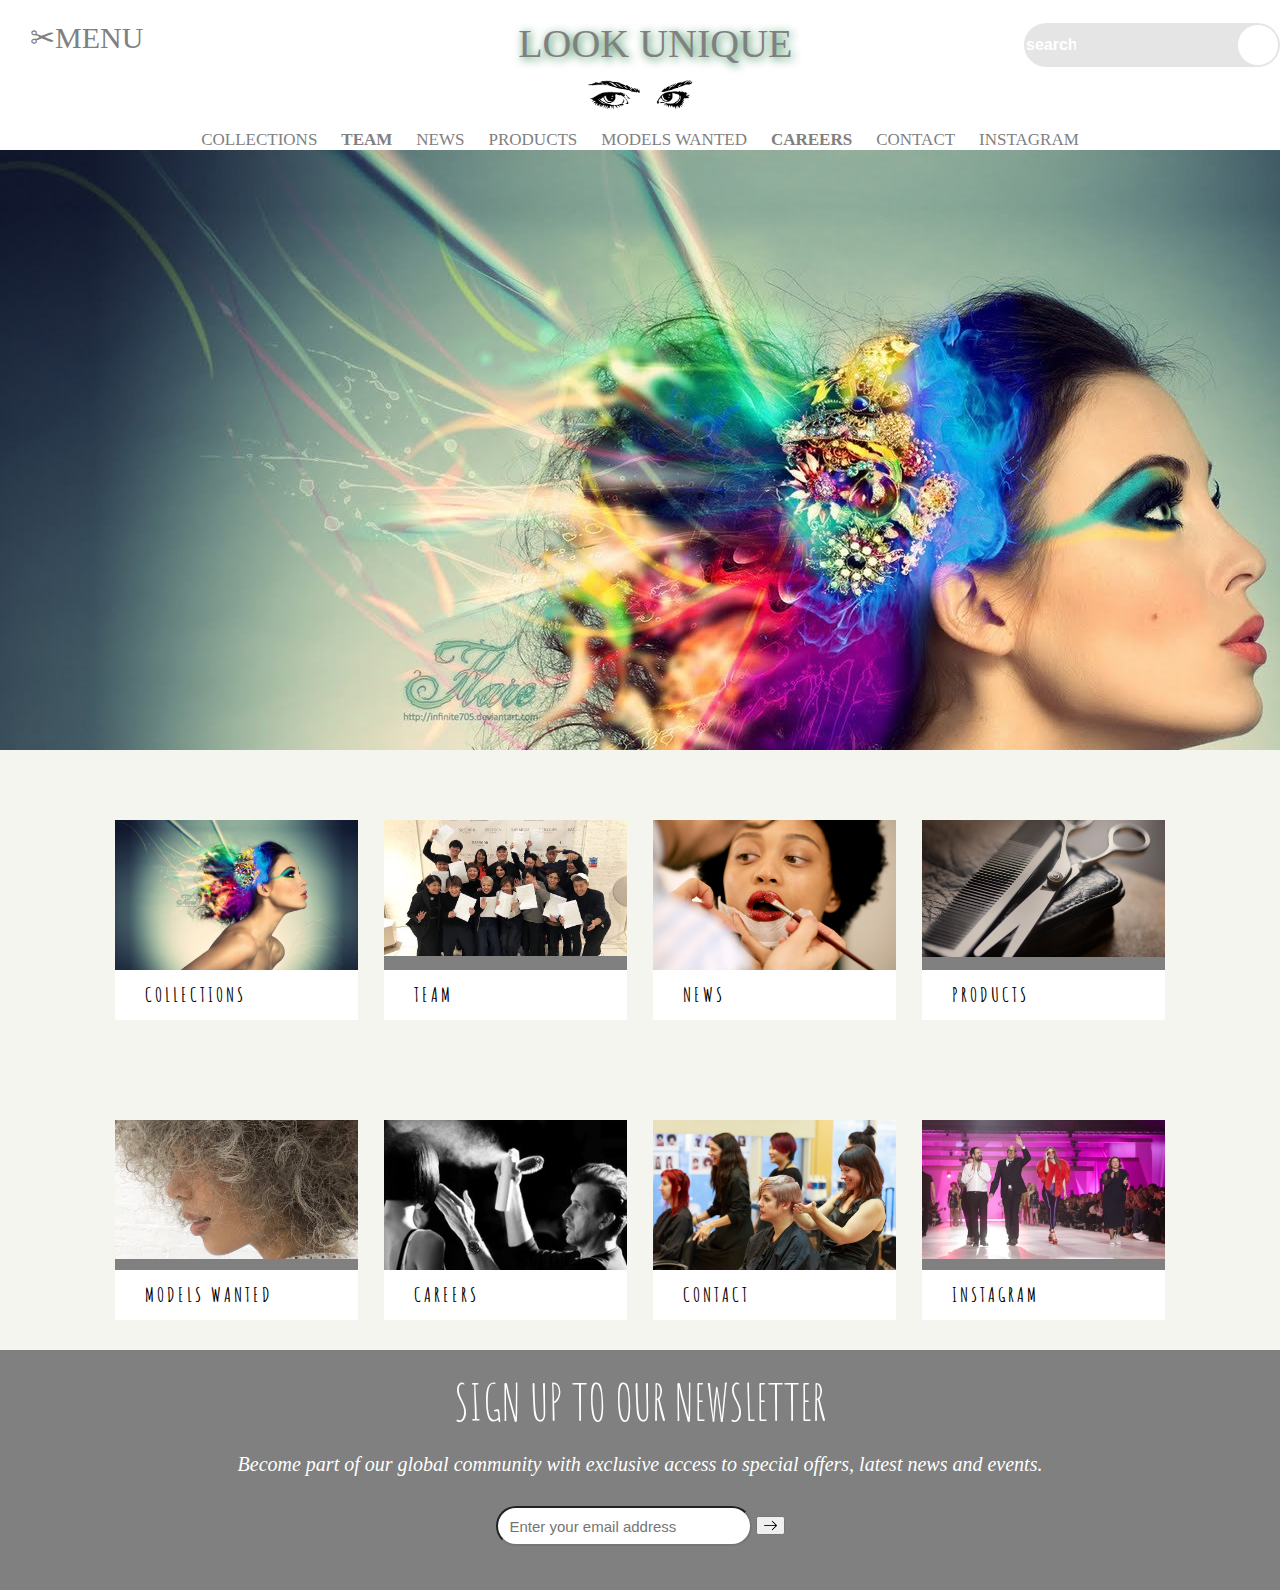
<file: index.html>
<html>
	<head>
		<title>Look Unique Salon</title>
		<link href="favicon.ico" rel="icon" type="image/x-icon"/>
		<link rel="stylesheet" type="text/css" href="index.css">
		<link href="https://fonts.googleapis.com/css?family=Indie+Flower" rel="stylesheet">
		<link href="https://fonts.googleapis.com/css?family=Amatic+SC|Indie+Flower" rel="stylesheet">
		<link rel="stylesheet" href="https://use.fontawesome.com/releases/v5.7.1/css/all.css" integrity="sha384-fnmOCqbTlWIlj8LyTjo7mOUStjsKC4pOpQbqyi7RrhN7udi9RwhKkMHpvLbHG9Sr" crossorigin="anonymous">
		<link href="https://fonts.googleapis.com/css?family=Major+Mono+Display" rel="stylesheet">
		<link href="https://fonts.googleapis.com/css?family=Indie+Flower" rel="stylesheet">
	</head>
	<body>
		<div class="AllSections">
			<div class="topsection">
			
				
				<div id="mySidenav" class="sidenav">
					<a href="javascript:void(0)" class="closebtn" onclick="closeNav()">&times; </a>
					
					<a href="index.html">Discover</a>
					<a href="Heritage.html"><span style="font-weight:bold;">Heritage</span></a>
					<a href="#">Clients</a>
					<a href="#">Contact</a>
				</div>
				
				<div class="openbtn"  onclick="openNav()"> <span style="font-size:30px;color:gray">&#9986;MENU</span></div>
				
				<div class="title" align="center"><a href="index.html" class="legatura">LOOK UNIQUE</a></div>
				
				<div class="search-box">
					<input type="text" name="" value="search" class="search-txt">
					<a class="search-btn" >
						<i class="fas fa-search"></i>
					</a>
				</div>
				<div class="logo" align="center"><a href="index.html" class="legatura"><img src="eyes2.png" class="image1" align="middle" ></a></div>
	<!---------------------------------------------------------------------------------------------------------------------------------------->
				<div class="menu" align="center">
					<div class="dropdown">
						<a class="dropbtn" href="">COLLECTIONS</a>
						<div class="dropdown-content">
							<a href="">AW18 ACADEMY PLASTIC</a>
							<a href="">A18 SALON ULTRAVIOLET</a>
							<a href="">SS18 ACADEMY FUNCTION</a>
						</div>	
					</div>
					<div class="dropdown">
						<a class="dropbtn" href="Team.html"><span style="font-weight:bold;">TEAM</span></a>
					</div>
					<div class="dropdown">
						<a class="dropbtn" href="">NEWS</a>
						<div class="dropdown-content">
							<a href="">LATEST NEWS</a>
							<a href="">2017</a>
							<a href="">2018</a>
						</div>
					</div>
					<div class="dropdown">
						<a class="dropbtn" href="">PRODUCTS</a>
						<div class="dropdown-content">
							<a href="">SCISSORS</a>
							<a href="">COMBS</a>
							<a href="">BRUSHES</a>
						</div>
					</div>
					<div class="dropdown">
						<a class="dropbtn ceva" href="">MODELS WANTED</a>
					</div>
					<div class="dropdown">
						<a class="dropbtn" href="Careers.html"><span style="font-weight:bold;">CAREERS</span></a>
						<div class="dropdown-content">
							<a href="Careers.html">STYLIST</a>
							<a href="">COLOURIST</a>
							<a href="">RECEPTIONIST</a>
						</div>
					</div>	
					<div class="dropdown">
						<a class="dropbtn" href="">CONTACT</a>
					</div>
					<div class="dropdown">
						<a class="dropbtn" href="">INSTAGRAM</a>
					</div>					
				</div>
			</div>
	<!---------------------------------------------------------------------------------------------------------------------------------------->
			<div class="mainsection">
				<ul id="photosection">
					<li class="slide showing"></li>
					<li class="slide"></li>
					<li class="slide"></li>
					<li class="slide"></li>
					<li class="slide"></li>
				</ul>
				<script src="Look.js">
				</script>
				<div class="summarysection1">
					<div class="c casuta_collections">
						<div class="window_up wcoll1"><img src="mainpage4.jpg" class="incerc" >
						</div>
						<div class="window_down wcoll2">COLLECTIONS
						</div>
					</div>
					<div class="c casuta_team">
						<div class="window_up wteam1"><img src="all.team.jpg" class="incerc">
						</div>
						<div class="window_down wteam2">TEAM
						</div>
					</div>
					<div class="c casuta_news">
						<div class="window_up wnews1"><img src="news.jpg" class="incerc">
						</div>
						<div class="window_down wnews2">NEWS
						</div>
					</div>
					<div class="c casuta_products">
						<div class="window_up wpro1"><img src="products.jpg" class="incerc">
						</div>
						<div class="window_down wpro2">PRODUCTS
						</div>
					</div>
				</div>
				<div class="summarysection2">
					<div class="c casuta_models">
						<div class="window_up wmod1"><img src="models.jpg" class="incerc">
						</div>
						<div class="window_down wmod2">MODELS WANTED
						</div>
					</div>
					<div class="c casuta_careers">
						<div class="window_up wcar1"><img src="careers.jpg" class="incerc">
						</div>
						<div class="window_down wcar2">CAREERS
						</div>
					</div>
					<div class="c casuta_contact">
						<div class="window_up wcon1"><img src="contact.jpg" class="incerc">
						</div>
						<div class="window_down wcon2">CONTACT
						</div>
					</div>
					<div class="c casuta_instagram">
						<div class="window_up wins1"><img src="instagram.jpg" class="incerc">
						</div>
						<div class="window_down wins2">INSTAGRAM
						</div>
					</div>
				</div>
			</div>
<!---------------------------------------------------------------------------------------------------------------------------------------->
			<div class="bottomsection">
				<div class="bottom_1" align="center">SIGN UP TO OUR NEWSLETTER</div>
				<div class="bottom_2" align="center">Become part of our global community with exclusive access to special offers, latest news and events.</div>
				<div class="bottom_3" align="center">
					<form><input class="hm" type="email" placeholder="Enter your email address" required>
						  <button class="hmm" type="submit"><img src="right-arrow.png" width="13"></button>
					</form>
				</div>
			</div>
		</div>	
	</body>
</html>
</file>
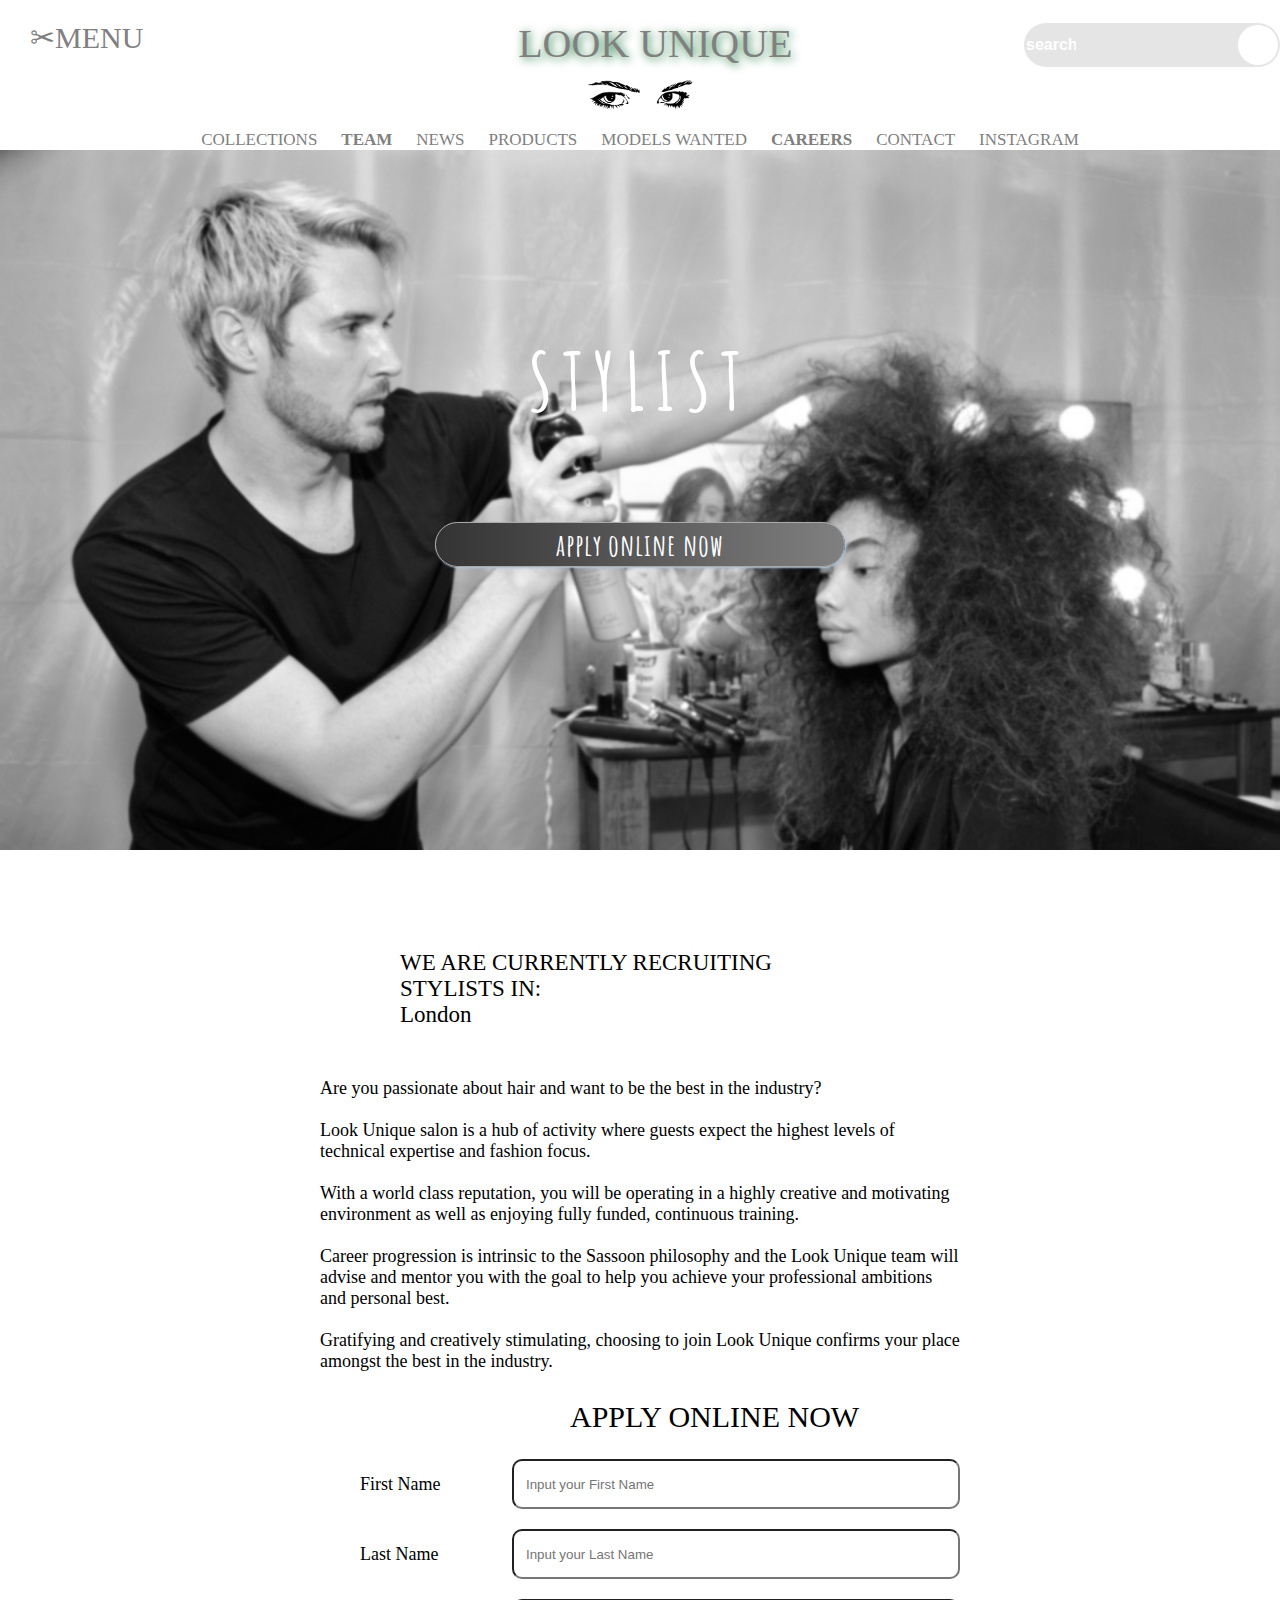
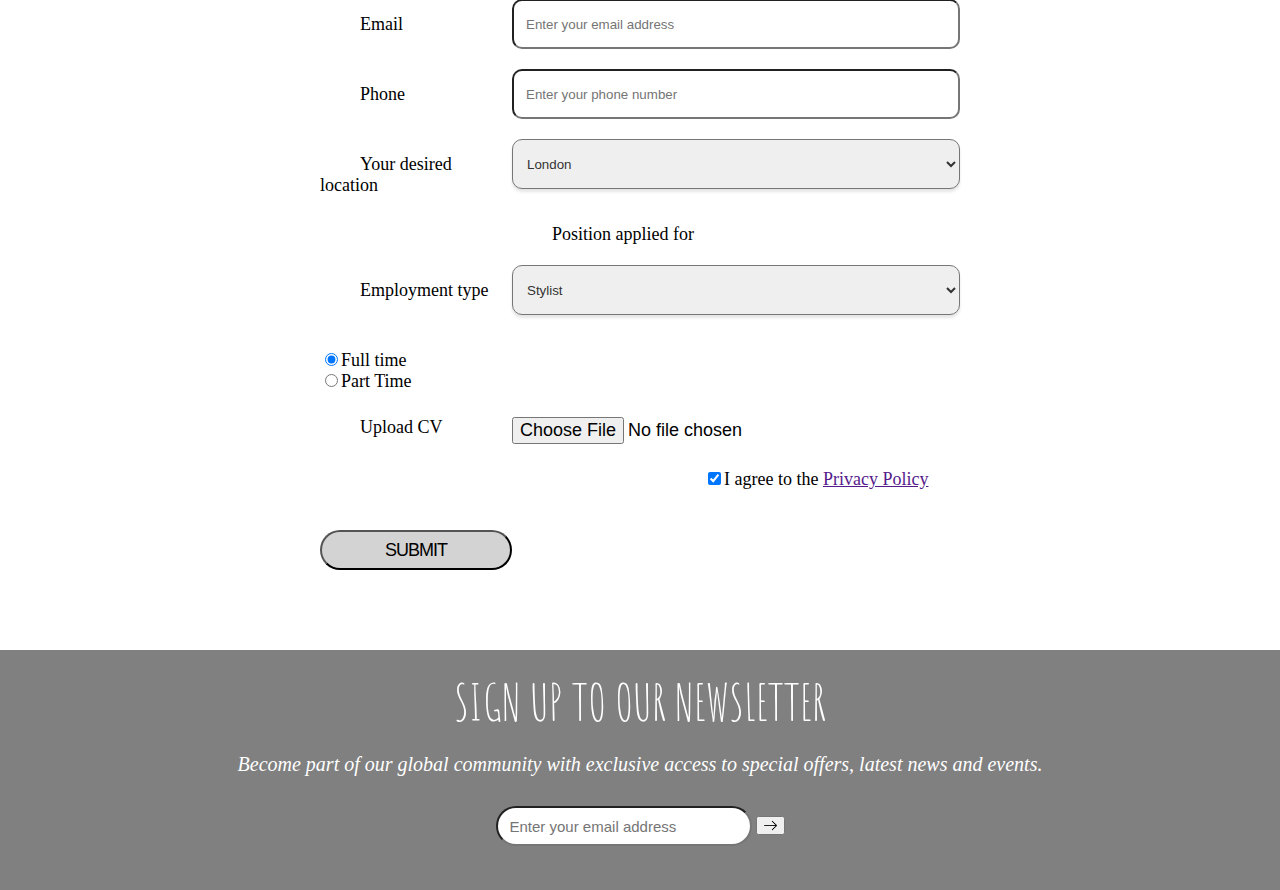
<file: Careers.html>
<html lang="en">
	<head>
		<title>Look Unique - Careers</title>
		<link href="favicon.ico" rel="icon" type="image/x-icon"/>
		<link rel="stylesheet" type="text/css" href="Careers.css">
		<link href="https://fonts.googleapis.com/css?family=Indie+Flower" rel="stylesheet">
		<link href="https://fonts.googleapis.com/css?family=Amatic+SC|Indie+Flower" rel="stylesheet">
		<link rel="stylesheet" href="https://use.fontawesome.com/releases/v5.7.1/css/all.css" integrity="sha384-fnmOCqbTlWIlj8LyTjo7mOUStjsKC4pOpQbqyi7RrhN7udi9RwhKkMHpvLbHG9Sr" crossorigin="anonymous">
	<link href="https://fonts.googleapis.com/css?family=Major+Mono+Display" rel="stylesheet">
	<link href="https://fonts.googleapis.com/css?family=Indie+Flower" rel="stylesheet">
	</head>
	<body>
		<div class="AllSections">
			<div class="topsection">
			
				
				<div id="mySidenav" class="sidenav">
					<a href="javascript:void(0)" class="closebtn" onclick="closeNav()">&times;</a>
					
					<a href="index.html">Discover</a>
					<a href="Heritage.html"><span style="font-weight:bold;">Heritage</span></a>
					<a href="#">Clients</a>
					<a href="#">Contact</a>
				</div>
				
				<div class="openbtn"  onclick="openNav()"> <span style="font-size:30px;color:gray">&#9986;MENU</span></div>
				
				<div class="title" align="center"><a href="index.html" class="legatura">LOOK UNIQUE</a></div>
				
				<div class="search-box">
					<input type="text" name="" value="search" class="search-txt">
					<a class="search-btn" >
						<i class="fas fa-search"></i>
					</a>
				</div>
				<div class="logo" align="center"><a href="index.html" class="legatura"><img src="eyes2.png" class="image1" align="middle" ></a></div>
	<!---------------------------------------------------------------------------------------------------------------------------------------->
				<div class="menu" align="center">
					<div class="dropdown">
						<a class="dropbtn" href="">COLLECTIONS</a>
						<div class="dropdown-content">
							<a href="">AW18 ACADEMY PLASTIC</a>
							<a href="">A18 SALON ULTRAVIOLET</a>
							<a href="">SS18 ACADEMY FUNCTION</a>
						</div>	
					</div>
					<div class="dropdown">
						<a class="dropbtn" href="Team.html"><span style="font-weight:bold;">TEAM</span></a>
					</div>
					<div class="dropdown">
						<a class="dropbtn" href="">NEWS</a>
						<div class="dropdown-content">
							<a href="">LATEST NEWS</a>
							<a href="">2017</a>
							<a href="">2018</a>
						</div>
					</div>
					<div class="dropdown">
						<a class="dropbtn" href="">PRODUCTS</a>
						<div class="dropdown-content">
							<a href="">SCISSORS</a>
							<a href="">COMBS</a>
							<a href="">BRUSHES</a>
						</div>
					</div>
					<div class="dropdown">
						<a class="dropbtn ceva" href="">MODELS WANTED</a>
					</div>
					<div class="dropdown">
						<a class="dropbtn" href=""><span style="font-weight:bold;">CAREERS</span></a>
						<div class="dropdown-content">
							<a href="">STYLIST</a>
							<a href="">COLOURIST</a>
							<a href="">RECEPTIONIST</a>
						</div>
					</div>	
					<div class="dropdown">
						<a class="dropbtn" href="">CONTACT</a>
					</div>
					<div class="dropdown">
						<a class="dropbtn" href="">INSTAGRAM</a>
					</div>					
				</div>
			</div>
			
			<!------------------------------------------------------------------------------------------------------------------------------>
			<div class="mainsection">
				<div class="photosection">
					<div class="text1" align="middle">STYLIST</div>
					<div align="middle"><a href="#Apply" class="buton" >APPLY ONLINE NOW</a></div>
				</div>
				<div class="textsection">	
					<div class="descriere-titlu">WE ARE CURRENTLY RECRUITING STYLISTS IN:<br>
												London</div>
					<div class="descriere">		Are you passionate about hair and want to be the best in the industry?<br><br>

												Look Unique salon is a hub of activity where guests expect the highest levels of technical expertise and fashion focus.<br><br>

												With a world class reputation, you will be operating in a highly creative and motivating environment as well as enjoying fully funded, continuous training.<br><br>

												Career progression is intrinsic to the Sassoon philosophy and the Look Unique team will advise and mentor you with the goal to help you achieve your professional ambitions and personal best.<br><br>

												Gratifying and creatively stimulating, choosing to join Look Unique confirms your place amongst the best in the industry.</div>
				</div>
				<span class="anchor" id="Apply"></span>
				<div class="formsection">
					<div class="titlu_formular">APPLY ONLINE NOW</div>
					<div class="formular">
						<div class="nume_campuri">First Name</div><input type="text" placeholder="Input your First Name" required class="campuri">
						<div class="nume_campuri">Last Name</div><input type="text" placeholder="Input your Last Name" required class="campuri">
						<div class="nume_campuri">Email</div><input type="email" placeholder="Enter your email address" required class="campuri">
						<div class="nume_campuri">Phone</div><input type="tel" placeholder="Enter your phone number" required class="campuri">
						<div class="nume_campuri">Your desired location</div><select name="locatii" >
																				<option selected> London</option>
																				<option value="Bucharest"> Bucharest </option>
																				<option value="New York"> New York </option>
																				<option value="Paris"> Paris </option>
																			</select>
						<div class="nume_campuri">Position applied for</div><select name="pozitii" >
																				<option selected> Stylist</option>
																				<option value="Colourist"> Colourist</option>
																				<option value="Receptionist "> Receptionist </option>
																			</select>
																			
						<div class="nume_campuri">Employment type</div><div class="optiuni">
																					<input type="radio" name="timp" value="Full time" checked>Full time<br>		
																					<input type="radio" name="timp" value="Part Time">Part Time<br>
																				</div>
						<div class="nume_campuri">Upload CV</div><input type="file" class="optiuni" >
						<div class="nume_campuri"></div><div class="optiuni">
															<input type="checkbox" name="buton" value="Agree" checked>I agree to the <a href="">Privacy Policy</a>			
														</div>
						<button type="Submit" class="submit">SUBMIT</button>
						
						
					</div>
				</div>
								
			</div>
			
			
			
			<span class="anchor" id="Apply"></span>
			<div class="section">
			</div>
			
			<div class="bottomsection">
				<div class="bottom_1" align="center">SIGN UP TO OUR NEWSLETTER</div>
				<div class="bottom_2" align="center">Become part of our global community with exclusive access to special offers, latest news and events.</div>
				<div class="bottom_3" align="center">
					<form><input class="hm" type="email" placeholder="Enter your email address" required>
						  <button class="hmm" type="submit"><img src="right-arrow.png" width="13"></button>
					</form>
				</div>
			</div>
		</div>
		<script src="Careers.js">
		</script>
	</body>
</html>
</file>
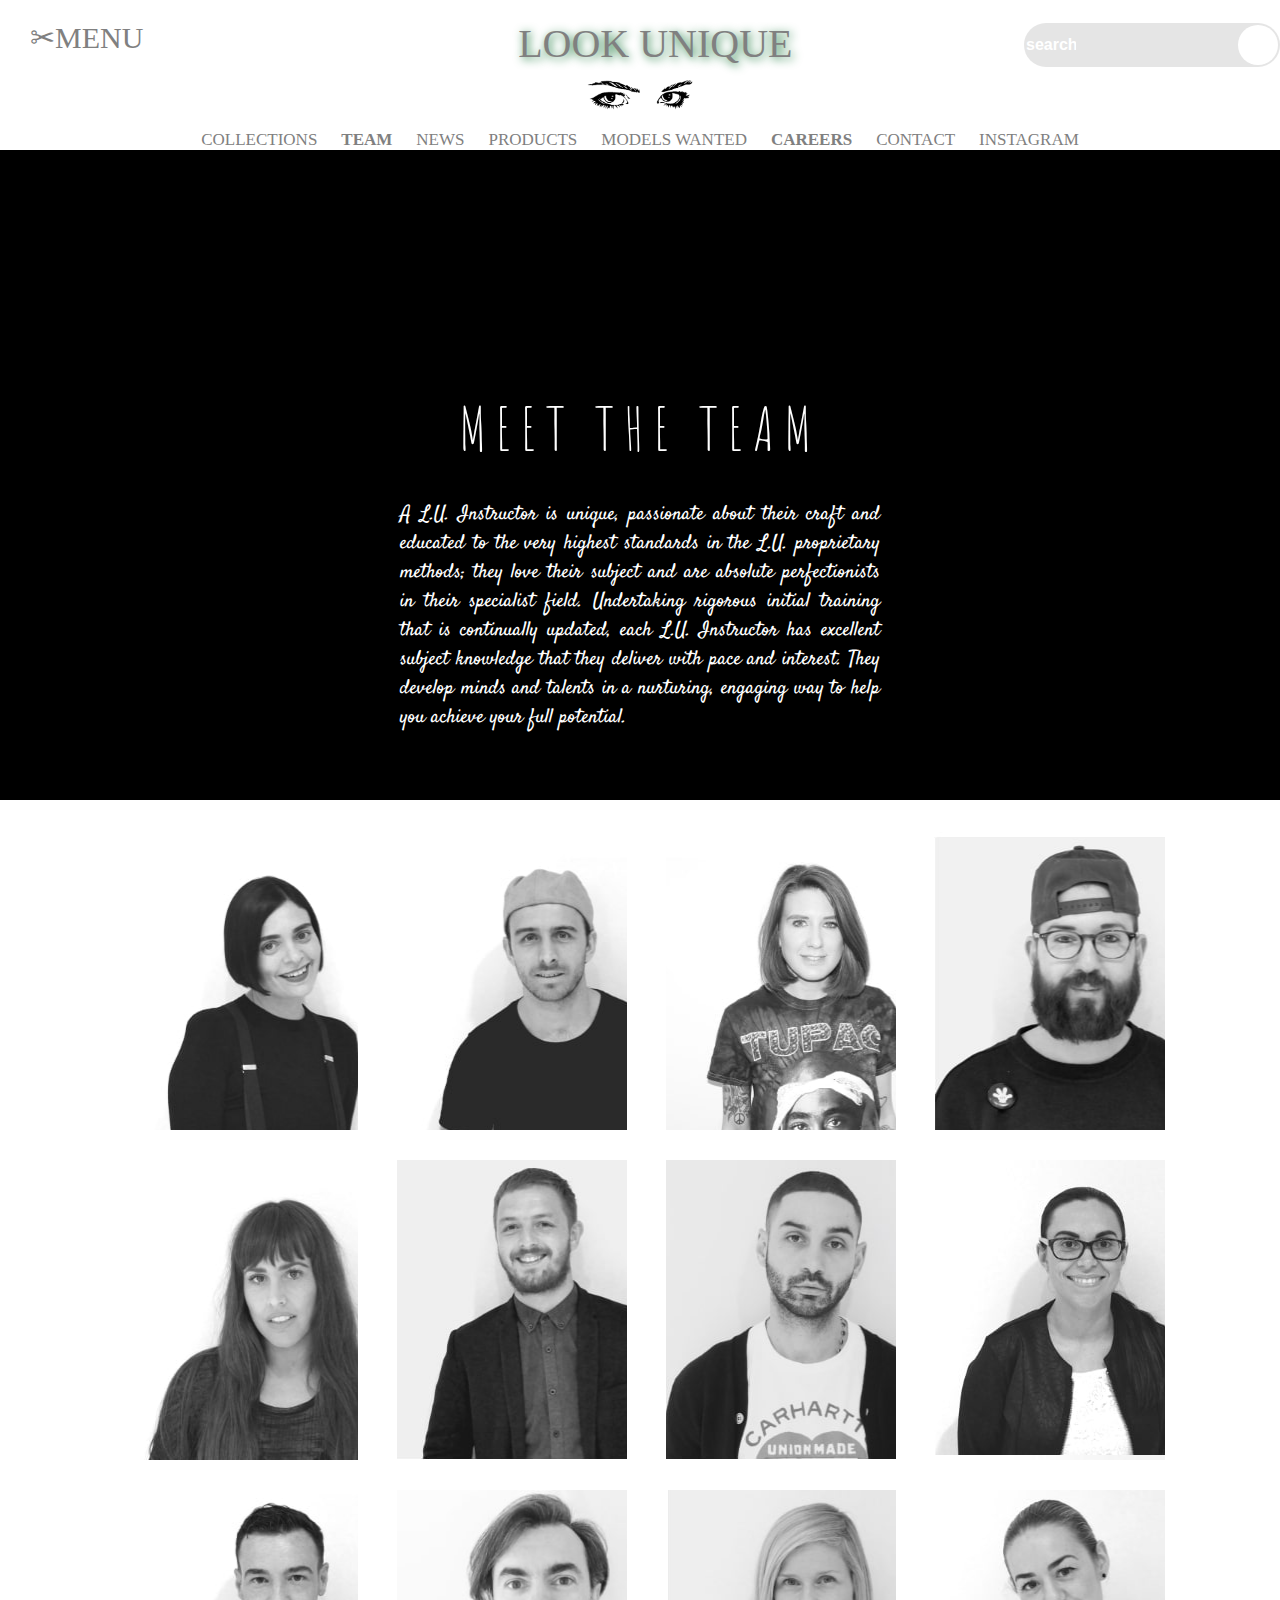
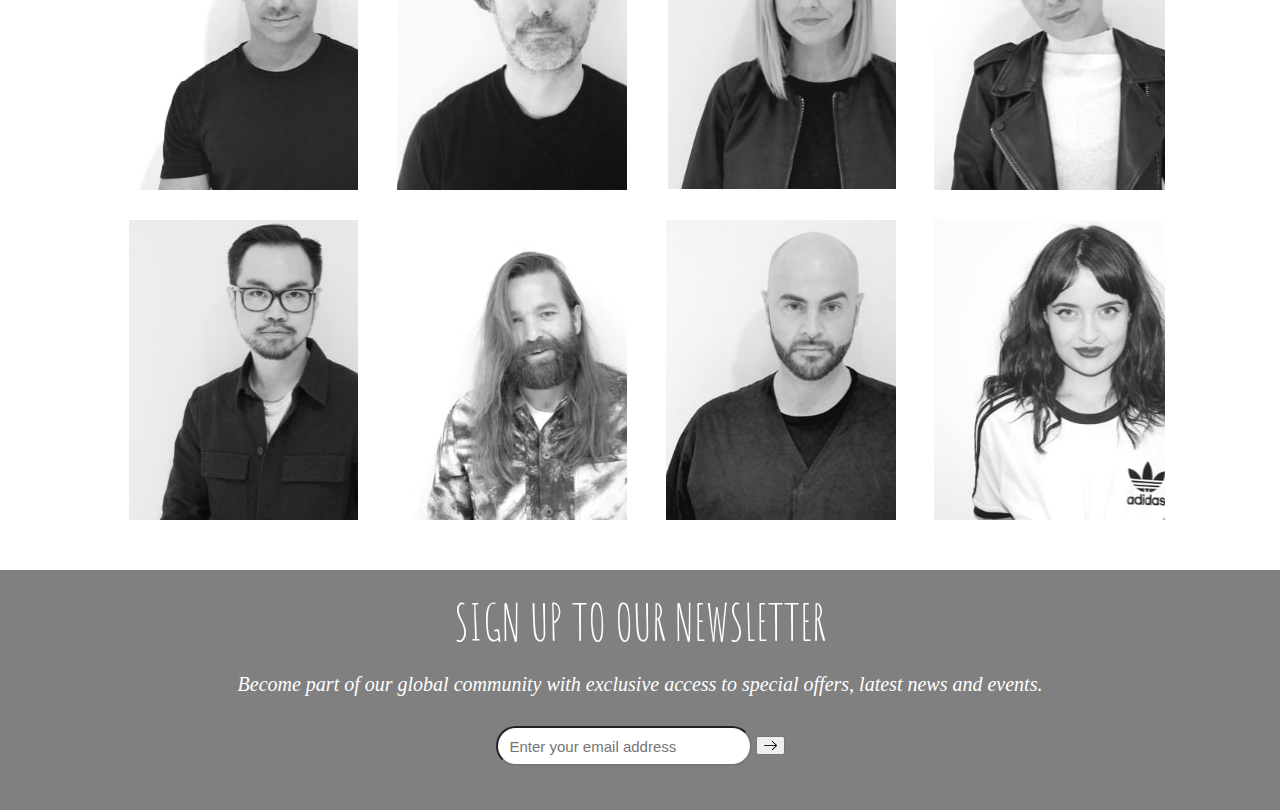
<file: Team.html>
<html>
	<head>
		<link rel="stylesheet" type="text/css" href="Team.css">
		<link href="favicon.ico" rel="icon" type="image/x-icon"/>
		<title>Look Unique - Team</title>
		<link href="https://fonts.googleapis.com/css?family=Indie+Flower" rel="stylesheet">
		<link href="https://fonts.googleapis.com/css?family=Amatic+SC|Indie+Flower" rel="stylesheet">
		<link rel="stylesheet" href="https://use.fontawesome.com/releases/v5.7.1/css/all.css" integrity="sha384-fnmOCqbTlWIlj8LyTjo7mOUStjsKC4pOpQbqyi7RrhN7udi9RwhKkMHpvLbHG9Sr" crossorigin="anonymous">
		<link href="https://fonts.googleapis.com/css?family=Satisfy" rel="stylesheet">
	</head>
	<body>
		<div class="AllSections">
			<div class="topsection">
					<div id="mySidenav" class="sidenav">
						<a href="javascript:void(0)" class="closebtn" onclick="closeNav()">&times;</a>
						
						<a href="index.html">Discover</a>
						<a href="Heritage.html"><span style="font-weight:bold;">Heritage</span></a>
						<a href="#">Clients</a>
						<a href="#">Contact</a>
					</div>
					
					<div class="openbtn"  onclick="openNav()"> <span style="font-size:30px;color:gray ">&#9986;MENU</span></div>
					<div class="title" align="center"><a href="index.html" class="legatura">LOOK UNIQUE</a></div>
					<div class="search-box">
						<input type="text" name="" value="search" class="search-txt">
						<a class="search-btn" >
							<i class="fas fa-search"></i>
						</a>
					</div>
					
					<div class="logo" align="center"><a href="index.html" class="legatura"><img src="eyes2.png" class="image1" align="middle" ></a></div>
					<div class="menu" align="center">
					<div class="dropdown">
						<a class="dropbtn" href="">COLLECTIONS</a>
						<div class="dropdown-content">
							<a href="">AW18 ACADEMY PLASTIC</a>
							<a href="">A18 SALON ULTRAVIOLET</a>
							<a href="">SS18 ACADEMY FUNCTION</a>
						</div>	
					</div>
					<div class="dropdown">
						<a class="dropbtn" href="Team.html"><span style="font-weight:bold;">TEAM</span></a>
					</div>
					<div class="dropdown">
						<a class="dropbtn" href="">NEWS</a>
						<div class="dropdown-content">
							<a href="">LATEST NEWS</a>
							<a href="">2017</a>
							<a href="">2018</a>
						</div>
					</div>
					<div class="dropdown">
						<a class="dropbtn" href="">PRODUCTS</a>
						<div class="dropdown-content">
							<a href="">SCISSORS</a>
							<a href="">COMBS</a>
							<a href="">BRUSHES</a>
						</div>
					</div>
					<div class="dropdown">
						<a class="dropbtn ceva" href="">MODELS WANTED</a>
					</div>
					<div class="dropdown">
						<a class="dropbtn" href="Careers.html"><span style="font-weight:bold;">CAREERS</span></a>
						<div class="dropdown-content">
							<a href="Careers.html">STYLIST</a>
							<a href="">COLOURIST</a>
							<a href="">RECEPTIONIST</a>
						</div>
					</div>	
					<div class="dropdown">
						<a class="dropbtn" href="">CONTACT</a>
					</div>
					<div class="dropdown">
						<a class="dropbtn" href="">INSTAGRAM</a>
					</div>					
				</div>
			</div>
			
			<!--------------------------------------------------------------------------------------------------------------------------------->
			<div class="mainsection"><div class="text1" align="middle"><span style="color:white;font-size:60px;font-family: 'Amatic SC', cursive; letter-spacing:10px;">MEET THE TEAM</span></div>
									 <div class="text2" align="middle"><span style="color:white;font-size:20px;font-family: 'Satisfy', cursive;">A L.U. Instructor is unique, passionate about their craft and educated to the very highest
														standards in the L.U. proprietary methods; they love their subject and are absolute perfectionists
														in their specialist field. Undertaking rigorous initial training that is continually updated, each
														L.U. Instructor has excellent subject knowledge that they deliver with pace and interest. They
														develop minds and talents in a nurturing, engaging way to help you achieve your full potential.</span></div>
			</div>
			<div class="mainsection2">
				<div class="t1"></div>
				<div class="t2"></div>
				<div class="t3"></div>
				<div class="t4"></div>
				
				<div class="t5"></div>
				<div class="t6"></div>
				<div class="t7"></div>
				<div class="t8"></div>
				
				<div class="t9"></div>
				<div class="t10"></div>
				<div class="t11"></div>
				<div class="t12"></div>
				
				<div class="t13"></div>
				<div class="t14"></div>
				<div class="t15"></div>
				<div class="t16"></div>
			</div>
			
			
			<div class="bottomsection">
				<div class="bottom_1" align="center">SIGN UP TO OUR NEWSLETTER</div>
				<div class="bottom_2" align="center">Become part of our global community with exclusive access to special offers, latest news and events.</div>
				<div class="bottom_3" align="center">
					<form><input class="hm" type="email" placeholder="Enter your email address" required>
						  <button class="hmm" type="submit"><img src="right-arrow.png" width="13"></button>
					</form>
				</div>
			</div>
		</div>		
		<script src="Team.js">
		</script>
	</body>
</html>
</file>
<file: index.css>
body{
	padding:0;
	margin:0;
	box-sizing:border-box;
}
.AllSections{
	width:100%;
	background:yellow;
}
.topsection{
	width:100%;
	height:150px;
	background:white;
	position:fixed;
	top:0px;
	left:0px;
	display:block;
	z-index:3;
	
}

.sidenav{
	height:100%;
	width:0;
	position:fixed;
	z-index:4;
	top:0;
	left:0;
	background-color:white;
	overflow-x:hidden;
	transition:0.5s;
	padding-top:60px;
}

.sidenav a{
	padding:8px 8px 8px 32px;
	text-decoration:none;
	font-size:25px;
	color:#818181;
	display:block;
	transition:0.1s;
}
.sidenav .closebtn {
  position: absolute;
  top: 0;
  right: 25px;
  font-size: 36px;
  margin-left: 50px;

}

.sidenav a:hover {
  color: #f1f1f1;
  background:gray;
  
}

@media screen and (max-height: 450px) {
  .sidenav {padding-top: 15px;}
  .sidenav a {font-size: 18px;}
}
.openbtn{
	font-size:30px;
	cursor:pointer;
	float:left;
	padding-top:20px;
	padding-left:30px;
}




.title{
	text-shadow:2px 2px 10px #1e7a3d;
	font-size:40px;
	margin-top:20px;
	margin-left:15%;
	height:60px;
	width:50%;
	float:left;
	
	
}
.title a:hover{
	cursor:pointer;
	text-decoration:none;
}
.legatura{
	text-decoration:none;
	color:gray;
}
/*Buton search-------------------------------------------------------------------------------------------------------------------------------------*/

.search-box{
	position:absolute;
	top:15%;
	left:80%;
	background:rgba(204, 204, 204,0.5);
	height:40px;
	border-radius:40px;
	padding:2px;
	
}

.search-btn{
	color:gray;
	float:right;
	height:40px;
	width:40px;
	border-radius:50%;
	background:white;
	display:flex;
	justify-content:center;
	align-items:center;
	transition:0.4s;
	cursor:pointer;
}
.search-txt{
	border:none;
	background:none;
	outline:none;
	float:left;
	padding:0;
	color:white;
	font-size:16px;
	transition:0.4s;
	line-height:40px;
	font-weight:bold;
	width:20%;
}

/*--------------------------------------------------------------------------------------------------------------------------------------------------*/
.logo{
	height:30px;
	width:100%;
	float:left;
}
.logo a:hover{
	cursor:pointer;
	text-decoration:none;
}
.image1{
	max-width:100%;
	max-height:100%;
}
.menu{
	height:20px;
	float:left;
	width:100%;
	margin-top:20px;
	word-spacing:20px;
}
.dropbtn{
	padding:0px;
	border:none;
	background-color:white;
	font-size:17px;
	color:#808080;
	text-decoration:none;
	
}
.ceva{
	word-spacing:0;
}
.dropdown{
	position:relative;
	display:inline-block;
	
}
.dropdown-content{
	
	display:none;
	position:absolute;
	z-index:1;
	background-color:white;
	min-width:140px;
	box-shadow:0px 8px 16px 0px rgba(0,0,0,0.2);
}
.dropdown-content a{
	text-decoration:none;
	display:block;
	padding:12px;
	color:gray;
}
.dropdown:hover .dropdown-content {display: block;}
.dropdown:hover .dropbtn{background-color:#404040;color:white;}
.dropdown-content a:hover{background-color:pink;}

	
.b{
	margin-right:40px;
	height:20px;
	float:left;
}
.mainsection{
	width:100%;
	height:1200px;
	background:gray;
	margin-top:150px;
	
}
/*Slideshow-----------------------------------------------------------------------------------------------------------------------------------------*/
#photosection{
	position:relative;
	height:600px;
	padding:0px;
	margin:0px;
	list-style-type:none;
}
.slide{
	font-size:40px;
	padding:40px;
	box-sizing:border-box;
	background:#333;
	color:#fff;
	position:absolute;
	left:0px;
	top:0px;
	width:100%;
	height:100%;
	opacity:0;
	z-index:1;
	-webkit-transition:opacity 1s;
	-moz-transition:opacity 1s;
	-o-transition:opacity 1s;
	transition:opacity 1s;
}
.showing{
	opacity:1;
	z-index:2;
}
.slide:nth-of-type(1){
	background-image:url('slide1.jpg');
}
.slide:nth-of-type(2){
	background-image:url('slide2.jpg');
}
.slide:nth-of-type(3){
	background-image:url('slide3.jpg');
}
.slide:nth-of-type(4){
	background-image:url('slide4.jpg');
}
.slide:nth-of-type(5){
	background-image:url('slide5.jpg');
}
/*Summary-------------------------------------------------------------------------------------------------------------------------------------------*/
.summarysection1{
	width:100%;
	height:300px;
	background-color:#f5f5ef;
	1background:linear-gradient(white,gray,black);
	position:relative;
	z-index:0;
}
.casuta_collections{
	width:19%;
	height:200px;
	background:pink;
	position:absolute;
	left:9%;
	top:70px;
}
.casuta_team{
	width:19%;
	height:200px;
	background:pink;
	position:absolute;
	left:30%;
	top:70px;
}
.casuta_news{
	width:19%;
	height:200px;
	background:pink;
	position:absolute;
	left:51%;
	top:70px;
}
.casuta_products{
	width:19%;
	height:200px;
	background:pink;
	position:absolute;
	left:72%;
	top:70px;
}

.window_up{
	height:150px;
	width:100%;
	background:gray;
	overflow:hidden;
}
.incerc{
	width:100%;
	transition: transform 0.3s ease;
}
.incerc:hover{
	transform:scale(1.1);
	transition: transform 0.3s ease;
}
.window_down{
	height:50px;
	width:100%;
	background:white;
	vertical-align:middle;
	line-height:50px;
	text-indent:30px;
	font-family: 'Amatic SC', cursive;
	font-weight:bold;
	font-size:20px;
	letter-spacing:3px;
}

.summarysection2{
	width:100%;
	height:300px;
	background-color:#f5f5ef;
	1background:linear-gradient(black,gray,white);
	position:relative;
	z-index:0;
}
.casuta_models{
	width:19%;
	height:200px;
	background:pink;
	position:absolute;
	left:9%;
	top:70px;
}
.casuta_careers{
	width:19%;
	height:200px;
	background:pink;
	position:absolute;
	left:30%;
	top:70px;
}
.casuta_contact{
	width:19%;
	height:200px;
	background:pink;
	position:absolute;
	left:51%;
	top:70px;
}
.casuta_instagram{
	width:19%;
	height:200px;
	background:pink;
	position:absolute;
	left:72%;
	top:70px;
}
.c:hover{
	cursor:pointer;
}
.bottomsection{
	width:100%;
	height:240px;
	background:gray;
}
.bottom_1{
	font-size:50px;
	font-family: 'Amatic SC', cursive;
	padding-top:20px;
	padding-bottom:20px;
	color:white;
}
.bottom_2{
	font-size:20px;
	font-style:italic;
	padding-bottom:30px;
	color:white;
}
.bottom_3{
	width:100%;
	height:60px;
}
.hm{
	font-size:15px;
	border-radius:20px;
	height:40px;
	width:20%;
	text-indent:10px;
}
</file>
<file: Careers.css>
body{
	padding:0;
	margin:0;
	box-sizing:border-box;
}
.AllSections{
	width:100%;
	background:yellow;
}
.topsection{
	width:100%;
	height:150px;
	background:white;
	position:fixed;
	top:0px;
	left:0px;
	display:block;
	z-index:3;
	
}

.sidenav{
	height:100%;
	width:0;
	position:fixed;
	z-index:4;
	top:0;
	left:0;
	background-color:white;
	overflow-x:hidden;
	transition:0.5s;
	padding-top:60px;
}

.sidenav a{
	padding:8px 8px 8px 32px;
	text-decoration:none;
	font-size:25px;
	color:#818181;
	display:block;
	transition:0.1s;
}
.sidenav .closebtn {
  position: absolute;
  top: 0;
  right: 25px;
  font-size: 36px;
  margin-left: 50px;

}
.sidenav a:hover {
  color: #f1f1f1;
  background:gray;
  
}

@media screen and (max-height: 450px) {
  .sidenav {padding-top: 15px;}
  .sidenav a {font-size: 18px;}
}
.openbtn{
	font-size:30px;
	cursor:pointer;
	float:left;
	padding-top:20px;
	padding-left:30px;
}




.title{
	text-shadow:2px 2px 10px #1e7a3d;
	font-size:40px;
	margin-top:20px;
	margin-left:15%;
	height:60px;
	width:50%;
	float:left;
	
	
}
.title a:hover{
	cursor:pointer;
	text-decoration:none;
}
.legatura{
	text-decoration:none;
	color:gray;
}
/*Buton search-------------------------------------------------------------------------------------------------------------------------------------*/

.search-box{
	position:absolute;
	top:15%;
	left:80%;
	background:rgba(204, 204, 204,0.5);
	height:40px;
	border-radius:40px;
	padding:2px;
	
}

.search-btn{
	color:gray;
	float:right;
	height:40px;
	width:40px;
	border-radius:50%;
	background:white;
	display:flex;
	justify-content:center;
	align-items:center;
	transition:0.4s;
	cursor:pointer;
}
.search-txt{
	border:none;
	background:none;
	outline:none;
	float:left;
	padding:0;
	color:white;
	font-size:16px;
	transition:0.4s;
	line-height:40px;
	font-weight:bold;
	width:20%;
}

/*--------------------------------------------------------------------------------------------------------------------------------------------------*/
.logo{
	height:30px;
	width:100%;
	float:left;
}
.logo a:hover{
	cursor:pointer;
	text-decoration:none;
}
.image1{
	max-width:100%;
	max-height:100%;
}
.menu{
	height:20px;
	float:left;
	width:100%;
	margin-top:20px;
	word-spacing:20px;
}
.dropbtn{
	padding:0px;
	border:none;
	background-color:white;
	font-size:17px;
	color:#808080;
	text-decoration:none;
	
}
.ceva{
	word-spacing:0;
}
.dropdown{
	position:relative;
	display:inline-block;
	
}
.dropdown-content{
	
	display:none;
	position:absolute;
	z-index:1;
	background-color:white;
	min-width:140px;
	box-shadow:0px 8px 16px 0px rgba(0,0,0,0.2);
}
.dropdown-content a{
	text-decoration:none;
	display:block;
	padding:12px;
	color:gray;
}
.dropdown:hover .dropdown-content {display: block;}
.dropdown:hover .dropbtn{background-color:#404040;color:white;}
.dropdown-content a:hover{background-color:pink;}



/*-------------------------------------------------------------------------------------------------------------------------------------------*/

.mainsection{
	width:100%;
	margin-top:150px;
	height:2100px;
	background:white;
}
.photosection{
	width:100%;
	height:700px;
	background-image:url('careers3a.jpg');
	background-size:cover;
	box-sizing:border-box;
}
.text1{
	font-weight:bolder;
	height:90px;
	width:100%;
	float:left;
	margin-top:180px;
	margin-bottom:80px;
	font-size:80px;
	font-family: 'Amatic SC', cursive;
	letter-spacing:10px;
	color:white;
}
.buton{
	width:100%;
	background:rgb(2,99,174);
	color:white;
	height:50px;
	border:1px solid darkgray;
	font-family: 'Amatic SC', cursive;
	font-weight:680;
	font-size:30px;
	text-transform:lowercase;
	letter-spacing:1px;
	line-height:90px;
	text-align:center;
	text-decoration:none;
	border-radius:50px;
	box-shadow:1px 1px 2px rgb(162,200,229);
	background:linear-gradient(to left, gray, #333333);
	padding-top:3px;
	padding-bottom:3px;
	padding-left:120px;
	padding-right:120px;
}
.buton:hover{
	background:linear-gradient(to left, darkgray, #333333);
}
.textsection{
	width:100%;
	height:550px;
	background:white;
}
.descriere-titlu{
	padding-right:400px;
	padding-left:400px;
	padding-top:100px;
	font-size:23px;
}
.descriere{
	padding-right:25%;
	padding-left:25%;
	padding-top:50px;
	font-size:18px;
}
.formsection{
	width:100%;
	height:1000px;
	/* background:orange; */
	padding-right:25%;
	padding-left:25%;
}
.anchor{
  display: block;
  height: 200px; 
  margin-top: -200px; 
  visibility: hidden;
}

.formular{
	width:50%;
	/* background:yellow; */
	height:900px;
}
.titlu_formular{
	font-size:30px;
	width:50%;
	text-indent:250px;
	padding-bottom:15px;
}

.nume_campuri{
	float:left;
	width:30%;
	text-align:left;
	font-size:18px;
	margin-top:10px;
	margin-bottom:10px;
	padding-top:15px;
	text-indent:40px;
}
.campuri{
	float:left;
	width:70%;
	border-radius:10px;
	text-indent:10px;
	height:50px;
	margin-top:10px;
	margin-bottom:10px;
}
select{
	width:70%;
	border-radius:10px;
	text-indent:10px;
	height:50px;
	margin-top:10px;
	margin-bottom:10px;
	box-shadow: 0px 3px 3px rgba(0, 0, 0, 0.1);
	color:#333;
}
.optiuni{
	padding-top:25px;
	font-size:18px;
}
.submit{
	border-radius:20px;
	width:30%;
	height:40px;
	background:lightgray;
	font-size:18px;
	letter-spacing:-1px;
	margin-top:40px;
}

/*---------------------------------------------------------------------------------------------------------------------------------------------*/
.bottomsection{
	width:100%;
	height:240px;
	background:gray;
}
.bottom_1{
	font-size:50px;
	font-family: 'Amatic SC', cursive;
	padding-top:20px;
	padding-bottom:20px;
	color:white;
}
.bottom_2{
	font-size:20px;
	font-style:italic;
	padding-bottom:30px;
	color:white;
}
.bottom_3{
	width:100%;
	height:60px;
}
.hm{
	font-size:15px;
	border-radius:20px;
	height:40px;
	width:20%;
	text-indent:10px;
}
</file>
<file: Team.css>
body{
	padding:0;
	margin:0;
	box-sizing:border-box;
}
.AllSections{
	width:100%;
	background:yellow;
}
.topsection{
	width:100%;
	height:150px;
	background:white;
	position:fixed;
	top:0px;
	left:0px;
	display:block;
	z-index:3;
	
}
.sidenav{
	height:100%;
	width:0;
	position:fixed;
	z-index:4;
	top:0;
	left:0;
	background-color:white;
	overflow-x:hidden;
	transition:0.5s;
	padding-top:60px;
}

.sidenav a{
	padding:8px 8px 8px 32px;
	text-decoration:none;
	font-size:25px;
	color:#818181;
	display:block;
	transition:0.1s;
}
.sidenav .closebtn {
  position: absolute;
  top: 0;
  right: 25px;
  font-size: 36px;
  margin-left: 50px;
}
.sidenav a:hover {
  color: #f1f1f1;
  background:gray;
  
}

@media screen and (max-height: 450px) {
  .sidenav {padding-top: 15px;}
  .sidenav a {font-size: 18px;}
}
.openbtn{
	font-size:30px;
	cursor:pointer;
	float:left;
	padding-top:20px;
	padding-left:30px;
}
.title{
	text-shadow:2px 2px 10px #1e7a3d;
	font-size:40px;
	margin-top:20px;
	margin-left:15%;
	height:60px;
	width:50%;
	float:left;
	
}
.title a:hover{
	cursor:pointer;
	text-decoration:none;
}
.legatura{
	text-decoration:none;
	color:gray;
}
.search-box{
	position:absolute;
	top:15%;
	left:80%;
	background:rgba(204, 204, 204,0.5);
	height:40px;
	border-radius:40px;
	padding:2px;
	
}

.search-btn{
	color:gray;
	float:right;
	height:40px;
	width:40px;
	border-radius:50%;
	background:white;
	display:flex;
	justify-content:center;
	align-items:center;
	transition:0.4s;
	cursor:pointer;
}
.search-txt{
	border:none;
	background:none;
	outline:none;
	float:left;
	padding:0;
	color:white;
	font-size:16px;
	transition:0.4s;
	line-height:40px;
	font-weight:bold;
	width:20%;
}
.logo{
	height:30px;
	width:100%;
	float:left;
}
.logo a:hover{
	cursor:pointer;
	text-decoration:none;
}
.image1{
	max-width:100%;
	max-height:100%;
}
.menu{
	height:20px;
	float:left;
	width:100%;
	margin-top:20px;
	word-spacing:20px;
}
.dropbtn{
	padding:0px;
	border:none;
	background-color:white;
	font-size:17px;
	color:#808080;
	text-decoration:none;
}
.ceva{
	word-spacing:0;
}
.dropdown{
	position:relative;
	display:inline-block;
}
.dropdown-content{
	display:none;
	position:absolute;
	z-index:1;
	background-color:white;
	min-width:140px;
	box-shadow:0px 8px 16px 0px rgba(0,0,0,0.2);
}
.dropdown-content a{
	text-decoration:none;
	display:block;
	padding:12px;
	color:gray;
}
.dropdown:hover .dropdown-content {display: block;}
.dropdown:hover .dropbtn{background-color:#404040;color:white;}
.dropdown-content a:hover{background-color:pink;}
	
.b{
	margin-right:40px;
	height:20px;
	float:left;
}

/*---------------------------------------------------------------------------------------------------------------------------------*/

.mainsection{
	width:100%;
	height:650px;
	background:black;
	margin-top:150px;
}

.text1{
	width:100%;
	height:60px;
	margin-top:240px;
	position:absolute;
}
.text2{
	text-align:justify;
	position:absolute;
	margin-top:350px;
	padding-left:400px;
	padding-right:400px;
}
/*---------------------------------------------------------------------------------------------------------------------------------*/
.mainsection2{
	width:100%;
	height:1370px;
	background:white;
}
.t1{
	width:18%;
	height:300px;
	margin-left:10%;
	margin-top:30px;
	float:left;
	background-image:url('t1a.jpg');
	
}
.t1:hover{
	background-image:url('t1b.jpg');
}
.t2{
	width:18%;
	height:300px;
	margin-left:3%;
	margin-top:30px;
	float:left;
	background-image:url('t2a.jpg');
}
.t2:hover{
	background-image:url('t2b.jpg');
}
.t3{
	width:18%;
	height:300px;
	margin-left:3%;
	margin-top:30px;
	float:left;
	background-image:url('t3a.jpg');
}
.t3:hover{
	background-image:url('t3b.jpg');
}
.t4{
	width:18%;
	height:300px;
	margin-left:3%;
	margin-top:30px;
	float:left;
	background-image:url('t4a.jpg');
}
.t4:hover{
	background-image:url('t4b.jpg')
}
.t5{
	width:18%;
	height:300px;
	margin-left:10%;
	margin-top:30px;
	float:left;
	background-image:url('t5a.jpg');
}
.t5:hover{
	background-image:url('t5b.jpg')
}
.t6{
	width:18%;
	height:300px;
	margin-left:3%;
	margin-top:30px;
	float:left;
	background-image:url('t6a.jpg');
}
.t6:hover{
	background-image:url('t6b.jpg')
}

.t7{
	width:18%;
	height:300px;
	margin-left:3%;
	margin-top:30px;
	float:left;
	background-image:url('t7a.jpg');
}
.t7:hover{
	background-image:url('t7b.jpg')
}
.t8{
	width:18%;
	height:300px;
	margin-left:3%;
	margin-top:30px;
	float:left;
	background-image:url('t8a.jpg');
}
.t8:hover{
	background-image:url('t8b.jpg')
}
.t9{
	width:18%;
	height:300px;
	margin-left:10%;
	margin-top:30px;
	float:left;
	background-image:url('t9a.jpg');
}
.t9:hover{
	background-image:url('t9b.jpg')
}
.t10{
	width:18%;
	height:300px;
	margin-left:3%;
	margin-top:30px;
	float:left;
	background-image:url('t10a.jpg');
	background-size:cover;
	background-repeat:no-repeat;
}
.t10:hover{
	background-image:url('t10b.jpg')
}
.t11{
	width:18%;
	height:300px;
	margin-left:3%;
	margin-top:30px;
	float:left;
	background-image:url('t11a.jpg');
}
.t11:hover{
	background-image:url('t11b.jpg')
}
.t12{
	width:18%;
	height:300px;
	margin-left:3%;
	margin-top:30px;
	float:left;
	background-image:url('t12a.jpg');
}
.t12:hover{
	background-image:url('t12b.jpg')
}

.t13{
	width:18%;
	height:300px;
	margin-left:10%;
	margin-top:30px;
	float:left;
	background-image:url('t13a.jpg');
}
.t13:hover{
	background-image:url('t13b.jpg')
}
.t14{
	width:18%;
	height:300px;
	margin-left:3%;
	margin-top:30px;
	float:left;
	background-image:url('t14a.jpg');
}
.t14:hover{
	background-image:url('t14b.jpg')
}
.t15{
	width:18%;
	height:300px;
	margin-left:3%;
	margin-top:30px;
	float:left;
	background-image:url('t15a.jpg');
}
.t15:hover{
	background-image:url('t15b.jpg')
}
.t16{
	width:18%;
	height:300px;
	margin-left:3%;
	margin-top:30px;
	float:left;
	background-image:url('t16a.jpg');
}
.t16:hover{
	background-image:url('t16b.jpg')
}



.bottomsection{
	width:100%;
	height:240px;
	background:gray;
}
.bottom_1{
	font-size:50px;
	font-family: 'Amatic SC', cursive;
	padding-top:20px;
	padding-bottom:20px;
	color:white;
}
.bottom_2{
	font-size:20px;
	font-style:italic;
	padding-bottom:30px;
	color:white;
}
.bottom_3{
	width:100%;
	height:60px;
}
.hm{
	font-size:15px;
	border-radius:20px;
	height:40px;
	width:20%;
	text-indent:10px;
}
</file>
